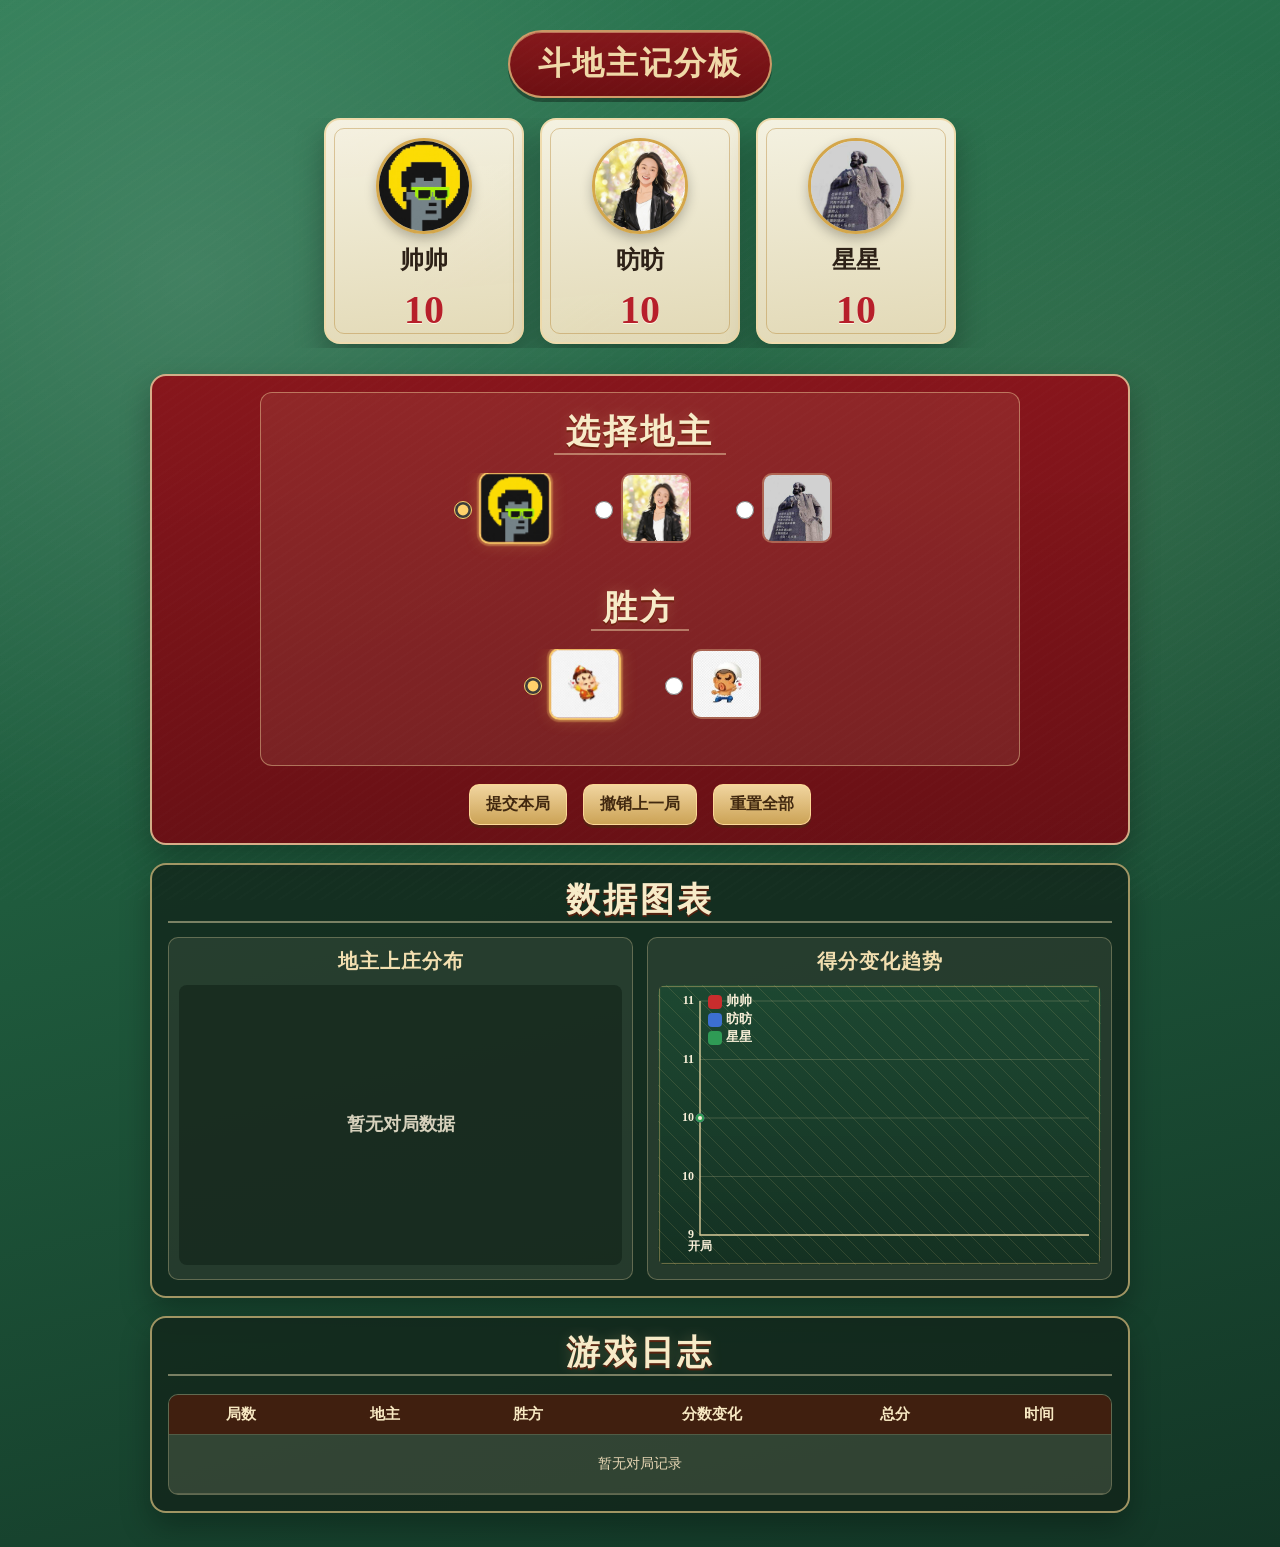
<file: src/index.html>
<!DOCTYPE html>
<html lang="zh-CN">
<head>
    <meta charset="UTF-8">
    <title>Dou Dizhu Scoreboard</title>
    <link rel="stylesheet" href="style.css">
    <script src="script.js" defer></script>
</head>
<body>
    <h1>斗地主记分板</h1>
    <div id="scoreboard">
        <div class="player" id="player1">
            <img src="../images/ss.jpg" alt="帅帅">
            <h2>帅帅</h2>
            <p class="score">10</p>
        </div>

        <div class="player" id="player2">
            <img src="../images/ff.jpg" alt="昉昉">
            <h2>昉昉</h2>
            <p class="score">10</p>
        </div>

        <div class="player" id="player3">
            <img src="../images/xx.jpg" alt="星星">
            <h2>星星</h2>
            <p class="score">10</p>
        </div>
    </div>

    <div id="controls">
        <div class="choiceBox">
            <div class="optionGroup">
                <h3>选择地主</h3>
                <div class="optionRow">
                    <label class="landlordOption">
                        <input type="radio" name="landlord" value="1" checked>
                        <img src="../images/ss.jpg" alt="帅帅">
                    </label>
                    <label class="landlordOption">
                        <input type="radio" name="landlord" value="2">
                        <img src="../images/ff.jpg" alt="昉昉">
                    </label>
                    <label class="landlordOption">
                        <input type="radio" name="landlord" value="3">
                        <img src="../images/xx.jpg" alt="星星">
                    </label>
                </div>
            </div>

            <div class="optionGroup">
                <h3>胜方</h3>
                <div class="optionRow">
                    <label class="winnerOption">
                        <input type="radio" name="winner" value="landlord" checked>
                        <img src="../images/landlord.jpg" alt="地主胜">
                    </label>
                    <label class="winnerOption">
                        <input type="radio" name="winner" value="farmer">
                        <img src="../images/farmer.jpg" alt="农民胜">
                    </label>
                </div>
            </div>
        </div>

        <button id="submitBtn">提交本局</button>
        <button id="undoBtn" type="button">撤销上一局</button>
        <button id="resetBtn" type="button">重置全部</button>
    </div>

    <div id="logSection">
        <h3>游戏日志</h3>
        <div class="logTableWrap">
            <table id="gameLogTable">
                <thead>
                    <tr>
                        <th>局数</th>
                        <th>地主</th>
                        <th>胜方</th>
                        <th>分数变化</th>
                        <th>总分</th>
                        <th>时间</th>
                    </tr>
                </thead>
                <tbody id="gameLogBody"></tbody>
            </table>
        </div>
    </div>
</body>
</html>
</file>
<file: src/style.css>
:root {
    --table-green: #1f5b3d;
    --table-green-deep: #133626;
    --table-green-soft: #2d7b54;
    --lucky-red: #b71f2a;
    --lucky-red-dark: #7f1219;
    --gold: #d4a64a;
    --gold-soft: #f0d9a8;
    --paper: #f6f1e4;
    --ink: #2d2117;
    --panel-shadow: 0 14px 30px rgba(0, 0, 0, 0.28);
}

* {
    box-sizing: border-box;
}

body {
    margin: 0;
    min-height: 100vh;
    padding: 22px 16px 34px;
    display: flex;
    flex-direction: column;
    align-items: center;
    font-family: "KaiTi", "STKaiti", "Kaiti SC", "Songti SC", "FangSong", "PingFang SC", "Microsoft YaHei", serif;
    color: var(--ink);
    background:
        radial-gradient(circle at 15% 18%, rgba(255, 255, 255, 0.12), transparent 34%),
        radial-gradient(circle at 84% 30%, rgba(255, 236, 193, 0.08), transparent 30%),
        linear-gradient(165deg, var(--table-green-soft), var(--table-green) 48%, var(--table-green-deep));
}

body::before {
    content: "";
    position: fixed;
    inset: 0;
    pointer-events: none;
    background-image: repeating-linear-gradient(
        145deg,
        rgba(255, 255, 255, 0.025) 0,
        rgba(255, 255, 255, 0.025) 2px,
        transparent 2px,
        transparent 8px
    );
    opacity: 0.55;
}

h1 {
    margin: 8px 0 20px;
    padding: 10px 28px;
    color: var(--gold-soft);
    letter-spacing: 2px;
    border: 2px solid rgba(238, 204, 134, 0.72);
    border-radius: 999px;
    background: linear-gradient(180deg, rgba(141, 16, 23, 0.92), rgba(112, 11, 16, 0.96));
    box-shadow:
        0 4px 0 rgba(0, 0, 0, 0.35),
        inset 0 1px 0 rgba(255, 221, 164, 0.46);
}

#scoreboard {
    width: min(980px, 100%);
    display: flex;
    justify-content: center;
    flex-wrap: nowrap;
    gap: 16px;
    margin-bottom: 16px;
    overflow-x: auto;
    padding-bottom: 4px;
}

.player {
    position: relative;
    flex: 0 0 200px;
    padding: 18px 14px 12px;
    border: 2px solid rgba(240, 217, 168, 0.88);
    border-radius: 16px;
    background:
        linear-gradient(175deg, rgba(255, 248, 233, 0.95), rgba(238, 224, 189, 0.94));
    box-shadow: var(--panel-shadow);
    text-align: center;
    display: flex;
    flex-direction: column;
    align-items: center;
}

.player::before {
    content: "";
    position: absolute;
    inset: 8px;
    border: 1px solid rgba(171, 118, 26, 0.36);
    border-radius: 10px;
    pointer-events: none;
}

.player h2 {
    margin: 10px 0 6px;
}

.player img {
    width: 96px;
    height: 96px;
    object-fit: cover;
    border-radius: 50%;
    border: 3px solid var(--gold);
    box-shadow: 0 5px 12px rgba(0, 0, 0, 0.25);
}

.score {
    margin: 8px 0 0;
    font-size: 40px;
    line-height: 1;
    font-weight: 800;
    color: var(--lucky-red);
    text-shadow: 0 1px 0 #fff7e4;
}

#controls {
    width: min(980px, 100%);
    margin: 10px 0 0;
    padding: 16px 16px 18px;
    border-radius: 16px;
    border: 2px solid rgba(240, 217, 168, 0.78);
    background:
        linear-gradient(180deg, rgba(139, 18, 26, 0.96), rgba(108, 14, 20, 0.97));
    box-shadow: var(--panel-shadow);
    color: #f8ead0;
    text-align: center;
}

.choiceBox {
    width: min(760px, 100%);
    margin: 0 auto 10px;
    padding: 20px 18px 16px;
    border: 1px solid rgba(244, 218, 161, 0.45);
    border-radius: 12px;
    background: rgba(255, 236, 193, 0.08);
}

.optionGroup {
    margin-bottom: 28px;
    display: flex;
    flex-direction: column;
    align-items: center;
}

.optionGroup:last-child {
    margin-bottom: 12px;
}

.optionGroup h3 {
    margin: 0 0 18px;
    padding: 2px 12px 4px;
    font-size: 34px;
    line-height: 1;
    font-weight: 800;
    letter-spacing: 3px;
    color: #f7ebc8;
    text-shadow:
        0 2px 0 rgba(107, 30, 9, 0.75),
        0 0 14px rgba(255, 222, 143, 0.2);
    border-bottom: 2px solid rgba(247, 228, 181, 0.45);
}

.optionRow {
    display: flex;
    justify-content: center;
    align-items: center;
    flex-wrap: nowrap;
    gap: 16px;
    width: 100%;
    overflow-x: auto;
    padding-bottom: 6px;
}

.optionGroup label {
    display: inline-flex;
    align-items: center;
    margin: 0 12px 12px;
    cursor: pointer;
}

.optionGroup input[type="radio"] {
    width: 18px;
    height: 18px;
    margin-right: 8px;
    accent-color: #ffd16b;
}

.winnerOption img,
.landlordOption img {
    width: 70px;
    height: 70px;
    object-fit: cover;
    border: 2px solid rgba(244, 218, 161, 0.35);
    border-radius: 10px;
    display: block;
    transition: transform 0.15s ease, border-color 0.15s ease, box-shadow 0.15s ease;
}

.winnerOption input[type="radio"]:checked + img,
.landlordOption input[type="radio"]:checked + img {
    border-color: #ffd16b;
    box-shadow:
        0 0 0 2px rgba(255, 209, 107, 0.28),
        0 0 16px rgba(255, 203, 97, 0.25);
    transform: scale(1.03);
}

#controls button {
    margin: 8px 6px 0;
    padding: 9px 16px;
    border: 1px solid rgba(255, 219, 152, 0.9);
    border-radius: 10px;
    background: linear-gradient(180deg, #f1d59f, #cca356);
    color: #41280f;
    font-size: 16px;
    font-weight: 700;
    cursor: pointer;
    box-shadow: 0 3px 0 rgba(72, 43, 13, 0.55);
    transition: transform 0.08s ease, filter 0.15s ease;
}

#controls button:hover {
    filter: brightness(1.04);
}

#controls button:active {
    transform: translateY(2px);
    box-shadow: 0 1px 0 rgba(72, 43, 13, 0.55);
}

#logSection {
    width: min(980px, 100%);
    margin-top: 18px;
    padding: 16px;
    border-radius: 16px;
    border: 2px solid rgba(237, 206, 137, 0.65);
    background: rgba(18, 37, 26, 0.78);
    color: #f8efd8;
    box-shadow: var(--panel-shadow);
    text-align: left;
}

#logSection h3 {
    margin: 0 0 18px;
    padding: 2px 12px 4px;
    font-size: 34px;
    line-height: 1;
    font-weight: 800;
    letter-spacing: 3px;
    text-align: center;
    color: #f7ebc8;
    text-shadow:
        0 2px 0 rgba(107, 30, 9, 0.75),
        0 0 14px rgba(255, 222, 143, 0.2);
    border-bottom: 2px solid rgba(247, 228, 181, 0.45);
}

.logTableWrap {
    max-height: 340px;
    overflow: auto;
    border: 1px solid rgba(255, 230, 176, 0.28);
    border-radius: 10px;
    background: rgba(248, 238, 212, 0.08);
}

#gameLogTable {
    width: 100%;
    border-collapse: collapse;
    min-width: 700px;
}

#gameLogTable th,
#gameLogTable td {
    padding: 10px 12px;
    border-bottom: 1px solid rgba(255, 230, 176, 0.2);
    white-space: nowrap;
    font-size: 15px;
}

#gameLogTable th {
    position: sticky;
    top: 0;
    z-index: 1;
    background: rgba(68, 29, 13, 0.9);
    color: #f7e8c2;
    text-align: center;
}

#gameLogTable td {
    color: #f8efd8;
}

#gameLogTable tbody tr:nth-child(odd) {
    background: rgba(255, 230, 176, 0.06);
}

#gameLogTable tbody tr:hover {
    background: rgba(255, 230, 176, 0.12);
}

#gameLogTable td:first-child,
#gameLogTable td:nth-child(2),
#gameLogTable td:nth-child(3),
#gameLogTable td:nth-child(4),
#gameLogTable td:nth-child(5) {
    text-align: center;
}

#gameLogTable th:nth-child(4) {
    text-align: center;
}

#gameLogTable td:last-child {
    color: #e7d6b4;
    font-size: 14px;
}

#gameLogBody tr td[colspan="6"] {
    text-align: center;
    padding: 20px 10px;
    color: #e7d6b4;
}

@media (max-width: 860px) {
    #controls,
    #logSection {
        padding-left: 12px;
        padding-right: 12px;
    }
}

@media (max-width: 520px) {
    body {
        padding: 14px 10px 24px;
    }

    h1 {
        font-size: 24px;
        padding: 9px 18px;
    }

    #controls button {
        width: 100%;
        margin: 8px 0 0;
    }

    .winnerOption img,
    .landlordOption img {
        width: 62px;
        height: 62px;
    }

    .score {
        font-size: 36px;
    }

    .optionGroup h3 {
        font-size: 28px;
        letter-spacing: 2px;
    }

    #logSection h3 {
        font-size: 28px;
        letter-spacing: 2px;
    }
}
</file>
<file: source-code/scbd-style.css>
:root {
    --table-green: #1f5b3d;
    --table-green-deep: #133626;
    --table-green-soft: #2d7b54;
    --lucky-red: #b71f2a;
    --lucky-red-dark: #7f1219;
    --gold: #d4a64a;
    --gold-soft: #f0d9a8;
    --paper: #f6f1e4;
    --ink: #2d2117;
    --panel-shadow: 0 14px 30px rgba(0, 0, 0, 0.28);
}

* {
    box-sizing: border-box;
}

body {
    margin: 0;
    min-height: 100vh;
    padding: 22px 16px 34px;
    display: flex;
    flex-direction: column;
    align-items: center;
    font-family: "KaiTi", "STKaiti", "Kaiti SC", "Songti SC", "FangSong", "PingFang SC", "Microsoft YaHei", serif;
    color: var(--ink);
    background:
        radial-gradient(circle at 15% 18%, rgba(255, 255, 255, 0.12), transparent 34%),
        radial-gradient(circle at 84% 30%, rgba(255, 236, 193, 0.08), transparent 30%),
        linear-gradient(165deg, var(--table-green-soft), var(--table-green) 48%, var(--table-green-deep));
}

body::before {
    content: "";
    position: fixed;
    inset: 0;
    pointer-events: none;
    background-image: repeating-linear-gradient(
        145deg,
        rgba(255, 255, 255, 0.025) 0,
        rgba(255, 255, 255, 0.025) 2px,
        transparent 2px,
        transparent 8px
    );
    opacity: 0.55;
}

h1 {
    margin: 8px 0 20px;
    padding: 10px 28px;
    color: var(--gold-soft);
    letter-spacing: 2px;
    border: 2px solid rgba(238, 204, 134, 0.72);
    border-radius: 999px;
    background: linear-gradient(180deg, rgba(141, 16, 23, 0.92), rgba(112, 11, 16, 0.96));
    box-shadow:
        0 4px 0 rgba(0, 0, 0, 0.35),
        inset 0 1px 0 rgba(255, 221, 164, 0.46);
}

#scoreboard {
    width: min(980px, 100%);
    display: flex;
    justify-content: center;
    flex-wrap: nowrap;
    gap: 16px;
    margin-bottom: 16px;
    overflow-x: auto;
    padding-bottom: 4px;
}

.player {
    position: relative;
    flex: 0 0 200px;
    padding: 18px 14px 12px;
    border: 2px solid rgba(240, 217, 168, 0.88);
    border-radius: 16px;
    background:
        linear-gradient(175deg, rgba(255, 248, 233, 0.95), rgba(238, 224, 189, 0.94));
    box-shadow: var(--panel-shadow);
    text-align: center;
    display: flex;
    flex-direction: column;
    align-items: center;
}

.player::before {
    content: "";
    position: absolute;
    inset: 8px;
    border: 1px solid rgba(171, 118, 26, 0.36);
    border-radius: 10px;
    pointer-events: none;
}

.player h2 {
    margin: 10px 0 6px;
}

.player img {
    width: 96px;
    height: 96px;
    object-fit: cover;
    border-radius: 50%;
    border: 3px solid var(--gold);
    box-shadow: 0 5px 12px rgba(0, 0, 0, 0.25);
}

.score {
    margin: 8px 0 0;
    font-size: 40px;
    line-height: 1;
    font-weight: 800;
    color: var(--lucky-red);
    text-shadow: 0 1px 0 #fff7e4;
}

#controls {
    width: min(980px, 100%);
    margin: 10px 0 0;
    padding: 16px 16px 18px;
    border-radius: 16px;
    border: 2px solid rgba(240, 217, 168, 0.78);
    background:
        linear-gradient(180deg, rgba(139, 18, 26, 0.96), rgba(108, 14, 20, 0.97));
    box-shadow: var(--panel-shadow);
    color: #f8ead0;
    text-align: center;
}

.choiceBox {
    width: min(760px, 100%);
    margin: 0 auto 10px;
    padding: 20px 18px 16px;
    border: 1px solid rgba(244, 218, 161, 0.45);
    border-radius: 12px;
    background: rgba(255, 236, 193, 0.08);
}

.optionGroup {
    margin-bottom: 28px;
    display: flex;
    flex-direction: column;
    align-items: center;
}

.optionGroup:last-child {
    margin-bottom: 12px;
}

.optionGroup h3 {
    margin: 0 0 18px;
    padding: 2px 12px 4px;
    font-size: 34px;
    line-height: 1;
    font-weight: 800;
    letter-spacing: 3px;
    color: #f7ebc8;
    text-shadow:
        0 2px 0 rgba(107, 30, 9, 0.75),
        0 0 14px rgba(255, 222, 143, 0.2);
    border-bottom: 2px solid rgba(247, 228, 181, 0.45);
}

.optionRow {
    display: flex;
    justify-content: center;
    align-items: center;
    flex-wrap: nowrap;
    gap: 16px;
    width: 100%;
    overflow-x: auto;
    padding-bottom: 6px;
}

.optionGroup label {
    display: inline-flex;
    align-items: center;
    margin: 0 12px 12px;
    cursor: pointer;
}

.optionGroup input[type="radio"] {
    width: 18px;
    height: 18px;
    margin-right: 8px;
    accent-color: #ffd16b;
}

.winnerOption img,
.landlordOption img {
    width: 70px;
    height: 70px;
    object-fit: cover;
    border: 2px solid rgba(244, 218, 161, 0.35);
    border-radius: 10px;
    display: block;
    transition: transform 0.15s ease, border-color 0.15s ease, box-shadow 0.15s ease;
}

.winnerOption input[type="radio"]:checked + img,
.landlordOption input[type="radio"]:checked + img {
    border-color: #ffd16b;
    box-shadow:
        0 0 0 2px rgba(255, 209, 107, 0.28),
        0 0 16px rgba(255, 203, 97, 0.25);
    transform: scale(1.03);
}

#controls button {
    margin: 8px 6px 0;
    padding: 9px 16px;
    border: 1px solid rgba(255, 219, 152, 0.9);
    border-radius: 10px;
    background: linear-gradient(180deg, #f1d59f, #cca356);
    color: #41280f;
    font-size: 16px;
    font-weight: 700;
    cursor: pointer;
    box-shadow: 0 3px 0 rgba(72, 43, 13, 0.55);
    transition: transform 0.08s ease, filter 0.15s ease;
}

#controls button:hover {
    filter: brightness(1.04);
}

#controls button:active {
    transform: translateY(2px);
    box-shadow: 0 1px 0 rgba(72, 43, 13, 0.55);
}

#logSection {
    width: min(980px, 100%);
    margin-top: 18px;
    padding: 16px;
    border-radius: 16px;
    border: 2px solid rgba(237, 206, 137, 0.65);
    background: rgba(18, 37, 26, 0.78);
    color: #f8efd8;
    box-shadow: var(--panel-shadow);
    text-align: left;
}

#logSection h3 {
    margin: 0 0 18px;
    padding: 2px 12px 4px;
    font-size: 34px;
    line-height: 1;
    font-weight: 800;
    letter-spacing: 3px;
    text-align: center;
    color: #f7ebc8;
    text-shadow:
        0 2px 0 rgba(107, 30, 9, 0.75),
        0 0 14px rgba(255, 222, 143, 0.2);
    border-bottom: 2px solid rgba(247, 228, 181, 0.45);
}

.logTableWrap {
    max-height: 340px;
    overflow: auto;
    border: 1px solid rgba(255, 230, 176, 0.28);
    border-radius: 10px;
    background: rgba(248, 238, 212, 0.08);
}

#gameLogTable {
    width: 100%;
    border-collapse: collapse;
    min-width: 700px;
}

#gameLogTable th,
#gameLogTable td {
    padding: 10px 12px;
    border-bottom: 1px solid rgba(255, 230, 176, 0.2);
    white-space: nowrap;
    font-size: 15px;
}

#gameLogTable th {
    position: sticky;
    top: 0;
    z-index: 1;
    background: rgba(68, 29, 13, 0.9);
    color: #f7e8c2;
    text-align: center;
}

#gameLogTable td {
    color: #f8efd8;
}

#gameLogTable tbody tr:nth-child(odd) {
    background: rgba(255, 230, 176, 0.06);
}

#gameLogTable tbody tr:hover {
    background: rgba(255, 230, 176, 0.12);
}

#gameLogTable td:first-child,
#gameLogTable td:nth-child(2),
#gameLogTable td:nth-child(3),
#gameLogTable td:nth-child(4),
#gameLogTable td:nth-child(5) {
    text-align: center;
}

#gameLogTable th:nth-child(4) {
    text-align: center;
}

#gameLogTable td:last-child {
    color: #e7d6b4;
    font-size: 14px;
}

#gameLogBody tr td[colspan="6"] {
    text-align: center;
    padding: 20px 10px;
    color: #e7d6b4;
}

@media (max-width: 860px) {
    #controls,
    #logSection {
        padding-left: 12px;
        padding-right: 12px;
    }
}

@media (max-width: 520px) {
    body {
        padding: 14px 10px 24px;
    }

    h1 {
        font-size: 24px;
        padding: 9px 18px;
    }

    #controls button {
        width: 100%;
        margin: 8px 0 0;
    }

    .winnerOption img,
    .landlordOption img {
        width: 62px;
        height: 62px;
    }

    .score {
        font-size: 36px;
    }

    .optionGroup h3 {
        font-size: 28px;
        letter-spacing: 2px;
    }

    #logSection h3 {
        font-size: 28px;
        letter-spacing: 2px;
    }
}
</file>
